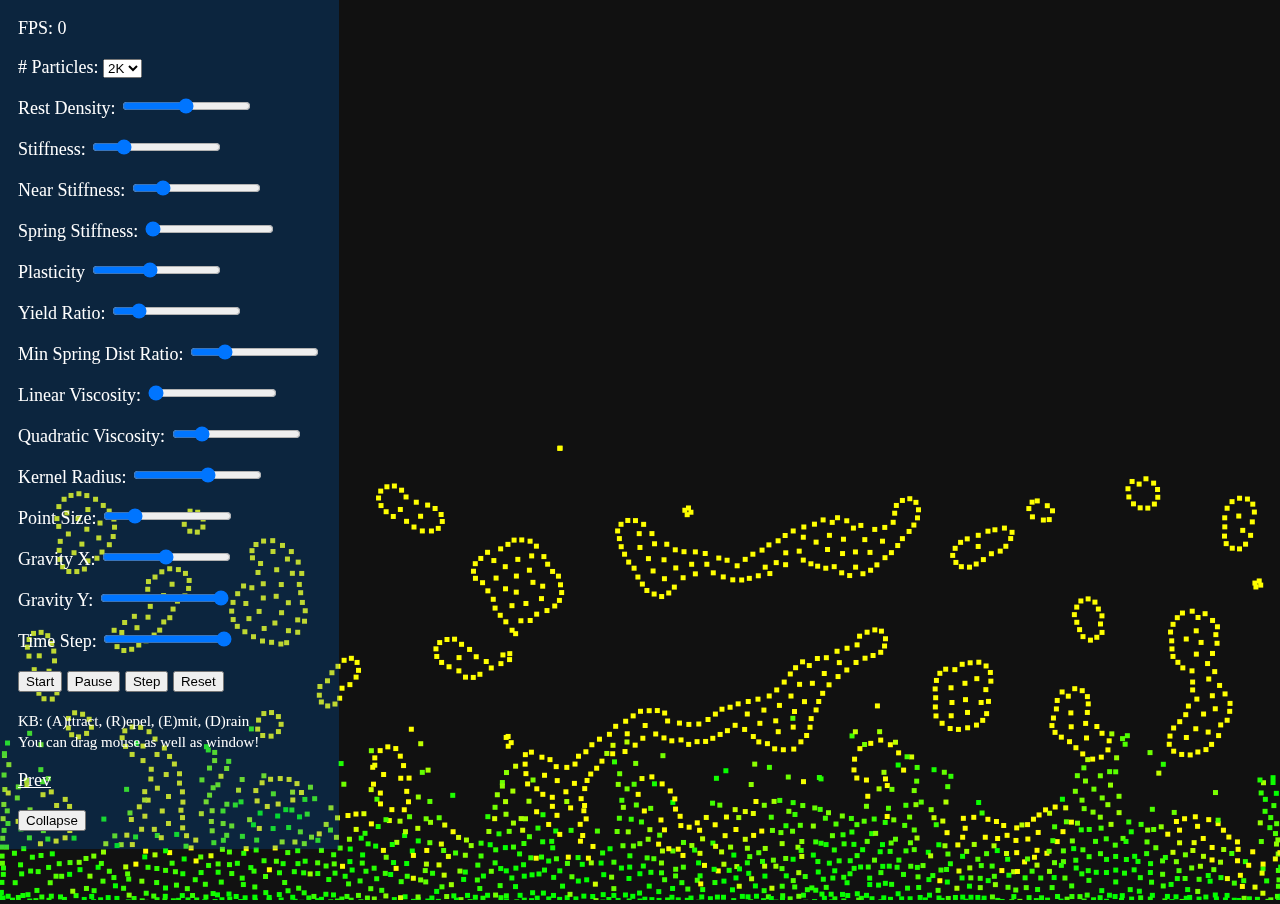
<file: index.html>
<!DOCTYPE html>
<html lang="en">

<head>
  <title>Particle-based Viscoelastic Fluid Simulation</title>

  <meta charset="utf-8">
  <meta name="viewport" content="width=device-width, initial-scale=1.0">
  <link rel="stylesheet" type="text/css" href="style.css">
</head>

<body>
  <canvas id="simCanvas"></canvas>

  <div id="overlay">
    <div id="controls">
      <p id="fps">FPS: 0</p>
      <p>
        <label for="numParticles"># Particles:</label>
        <select name="numParticles" id="numParticles">
          <option value="1000">1K</option>
          <option value="2000" selected="true">2K</option>
          <option value="3000">3K</option>
          <option value="4000">4K</option>
        </select>
      </p>
      <p>
        <label for="restDensity">Rest Density:</label>
        <input type="range" name="restDensity" id="restDensity" min="0.1" max="8.0" step="0.1" value="4.0">
      </p>
      <p>
        <label for="stiffness">Stiffness:</label>
        <input type="range" name="stiffness" id="stiffness" min="0.1" max="2.0" step="0.1" value="0.5">
      </p>

      <p>
        <label for="nearStiffness">Near Stiffness:</label>
        <input type="range" name="nearStiffness" id="nearStiffness" min="0.1" max="2.0" step="0.1" value="0.5">
      </p>

      <p>
        <label for="springStiffness">Spring Stiffness:</label>
        <input type="range" name="springStiffness" id="springStiffness" min="0" max=".5" step="0.01" value="0.0">
      </p>

      <p>
        <label for="plasticity">Plasticity</label>
        <input type="range" name="plasticity" id="plasticity" min="0.1" max="1.0" step="0.01" value="0.5">
      </p>

      <p>
        <label for="yieldRatio">Yield Ratio:</label>
        <input type="range" name="yieldRatio" id="yieldRatio" min="0.1" max="1.0" step="0.01" value="0.25">
      </p>

      <p>
        <label for="minDistRatio">Min Spring Dist Ratio:</label>
        <input type="range" name="minDistRatio" id="minDistRatio" min="0.025" max="1.0" step="0.01" value=".25">
      </p>

      <p>
        <label for="linViscosity">Linear Viscosity:</label>
        <input type="range" name="linViscosity" id="linViscosity" min="0.0" max="0.5" step="0.01" value="0.0">
      </p>

      <p>
        <label for="quadViscosity">Quadratic Viscosity:</label>
        <input type="range" name="quadViscosity" id="quadViscosity" min="0.0" max="0.5" step="0.01" value="0.1">

      <p>
        <label for="kernelRadius">Kernel Radius:</label>
        <input type="range" name="kernelRadius" id="kernelRadius" min="5.0" max="64.0" step="1.0" value="40.0">
      </p>

      <p>
        <label for="pointSize">Point Size:</label>
        <input type="range" name="pointSize" id="pointSize" min="1" max="20" step="1" value="5">
      </p>

      <p>
        <label for="gravX">Gravity X:</label>
        <input type="range" name="gravX" id="gravX" min="-0.5" max="0.5" step="0.01" value="0">
      </p>

      <p>
        <label for="gravY">Gravity Y:</label>
        <input type="range" name="gravY" id="gravY" min="-0.5" max="0.5" step="0.01" value="0.5">
      </p>

      <p>
        <label for="dt">Time Step:</label>
        <input type="range" name="dt" id="dt" min="0.1" max="1.0" step="0.1" value="1.0">
      </p>

      <p>
        <button id="startButton">Start</button>
        <button id="pauseButton">Pause</button>
        <button id="stepButton">Step</button>
        <button id="resetButton">Reset</button>
      </p>

      <p>
        <small>
          KB: (A)ttract, (R)epel, (E)mit, (D)rain
        </small>
        <br>
        <small>
          You can drag mouse as well as window!
        </small>
      </p>

      <p>
        <a href="sim_3.html">Prev</a>
      </p>
    </div>

    <p>
      <button id="collapseButton">Collapse</button>
    </p>
  </div>

  <script src="fpsMonitor.js"></script>
  <script src="sim_5.js"></script>
  <script src="run_0.js"></script>
</body>

</html>
</file>
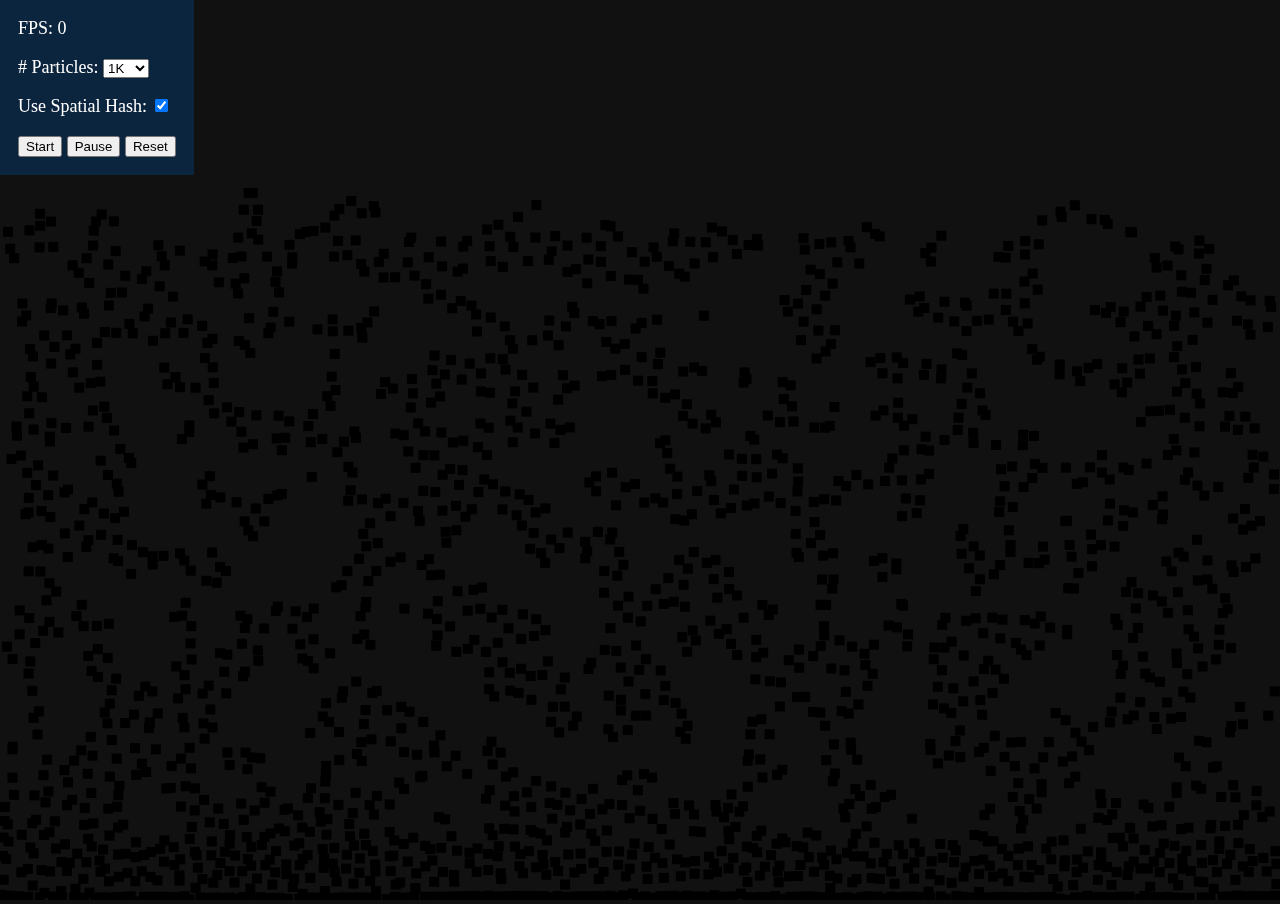
<file: scrap_0.html>
<!DOCTYPE html>
<html lang="en">

<head>
  <title>PVFS 2.1 - Optimize Neighbor Search</title>

  <meta charset="utf-8">
  <meta name="viewport" content="width=device-width, initial-scale=1.0">
  <link rel="stylesheet" type="text/css" href="style.css">
</head>

<body>
  <canvas id="simCanvas"></canvas>

  <div id="overlay">
    <p id="fps">FPS: 0</p>
    <p>
      <label for="numParticles"># Particles:</label>
      <select name="numParticles" id="numParticles">
        <option value="1000">1K</option>
        <option value="2000">2K</option>
        <option value="5000">5K</option>
        <option value="10000">10K</option>
      </select>
    </p>
    <p>
      <label for="useSpatialHash">Use Spatial Hash:</label>
      <input type="checkbox" name="useSpatialHash" id="useSpatialHash" checked="true">
    </p>
    <p>
      <button id="startButton">Start</button>
      <button id="pauseButton">Pause</button>
      <button id="resetButton">Reset</button>
    </p>
  </div>

  <script src="fpsMonitor.js"></script>
  <script src="scrap_0.js"></script>
  <script src="run_0.js"></script>
</body>

</html>
</file>
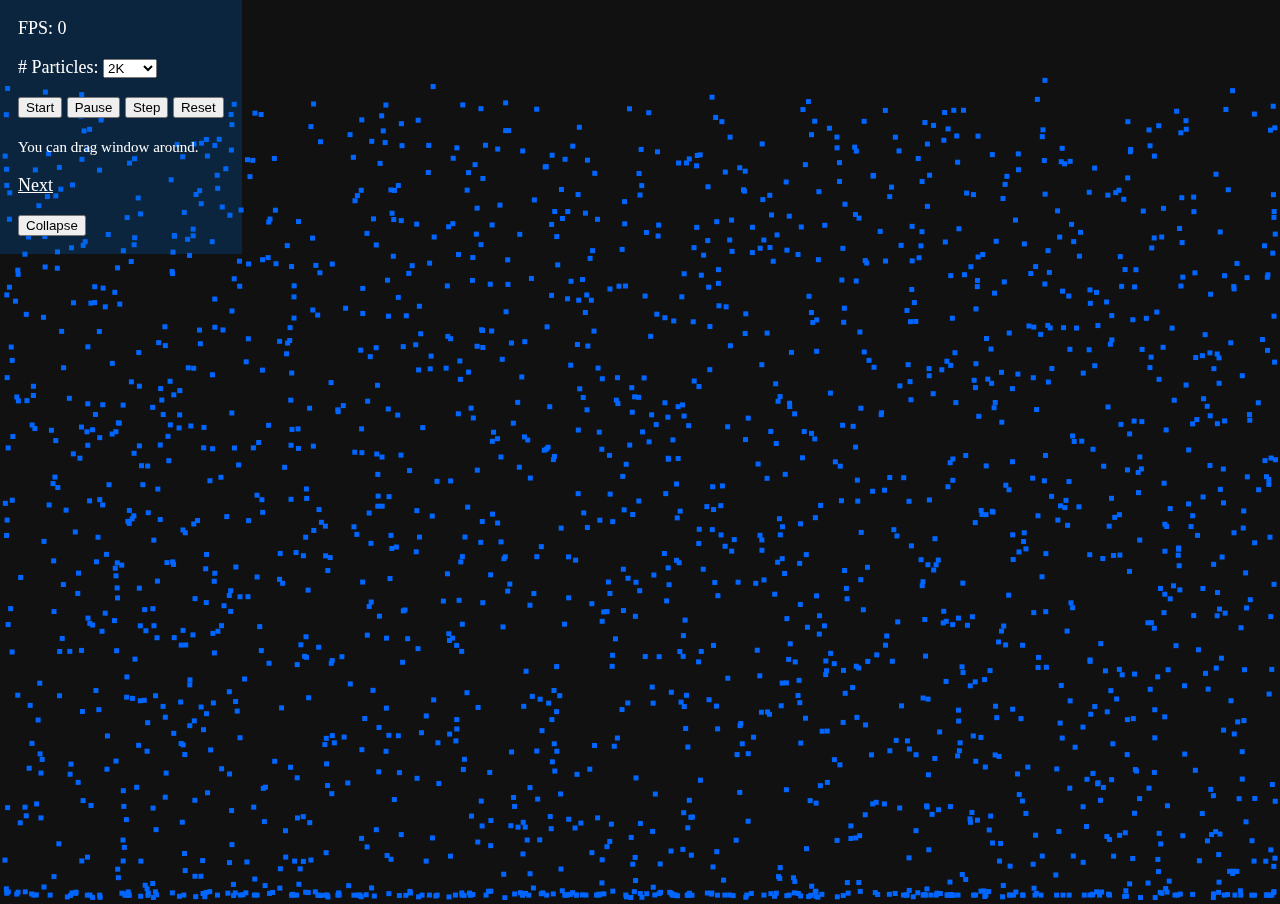
<file: sim_0.html>
<!DOCTYPE html>
<html lang="en">

<head>
  <title>PVFS 1 - Simulation Step</title>

  <meta charset="utf-8">
  <meta name="viewport" content="width=device-width, initial-scale=1.0">
  <link rel="stylesheet" type="text/css" href="style.css">
</head>

<body>
  <canvas id="simCanvas"></canvas>

  <div id="overlay">
    <div id="controls">
      <p id="fps">FPS: 0</p>
      <p>
        <label for="numParticles"># Particles:</label>
        <select name="numParticles" id="numParticles">
          <option value="2000" selected="true">2K</option>
          <option value="10000">10K</option>
          <option value="100000">100K</option>
          <option value="1000000">1M</option>
        </select>
      </p>
      <p>
        <button id="startButton">Start</button>
        <button id="pauseButton">Pause</button>
        <button id="stepButton">Step</button>
        <button id="resetButton">Reset</button>
      </p>
      <p>
        <small>
          You can drag window around.
        </small>
      </p>
      <p>
        <a href="sim_1.html">Next</a>
      </p>
    </div>
    <p>
      <button id="collapseButton">Collapse</button>
    </p>
  </div>

  <script src="fpsMonitor.js"></script>
  <script src="sim_0.js"></script>
  <script src="run_0.js"></script>
</body>

</html>
</file>
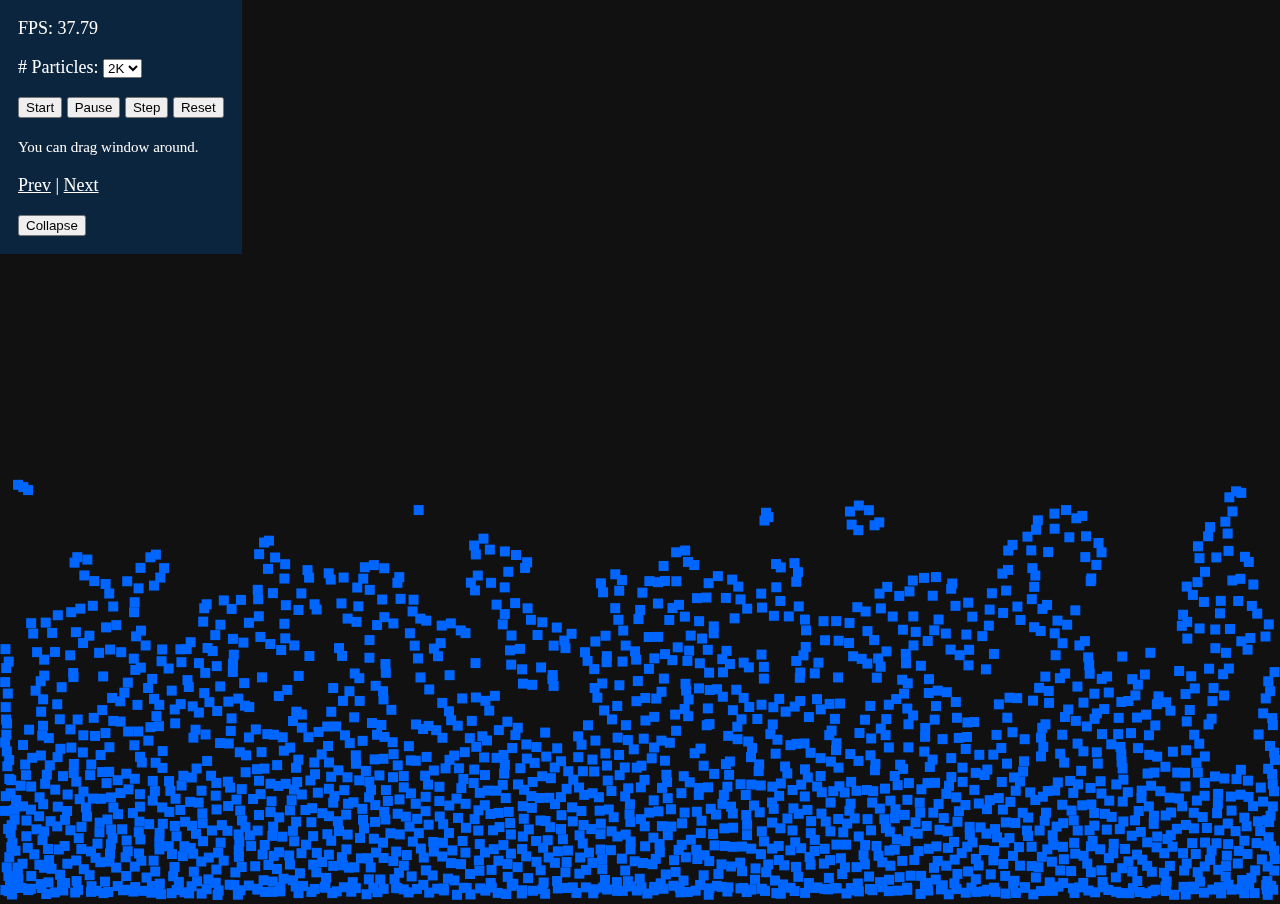
<file: sim_1.html>
<!DOCTYPE html>
<html lang="en">

<head>
  <title>PVFS 2 - Double Density Relaxation</title>

  <meta charset="utf-8">
  <meta name="viewport" content="width=device-width, initial-scale=1.0">
  <link rel="stylesheet" type="text/css" href="style.css">
</head>

<body>
  <canvas id="simCanvas"></canvas>

  <div id="overlay">
    <div id="controls">
      <p id="fps">FPS: 0</p>
      <p>
        <label for="numParticles"># Particles:</label>
        <select name="numParticles" id="numParticles">
          <option value="1000">1K</option>
          <option value="2000" selected="true">2K</option>
          <option value="3000">3K</option>
          <option value="4000">4K</option>
        </select>
      </p>
      <p>
        <button id="startButton">Start</button>
        <button id="pauseButton">Pause</button>
        <button id="stepButton">Step</button>
        <button id="resetButton">Reset</button>
      </p>

      <p>
        <small>
          You can drag window around.
        </small>
      </p>

      <p>
        <a href="sim_0.html">Prev</a>
        |
        <a href="sim_2.html">Next</a>
      </p>
    </div>

    <p>
      <button id="collapseButton">Collapse</button>
    </p>

  </div>

  <script src="fpsMonitor.js"></script>
  <script src="sim_1.js"></script>
  <script src="run_0.js"></script>
</body>

</html>
</file>
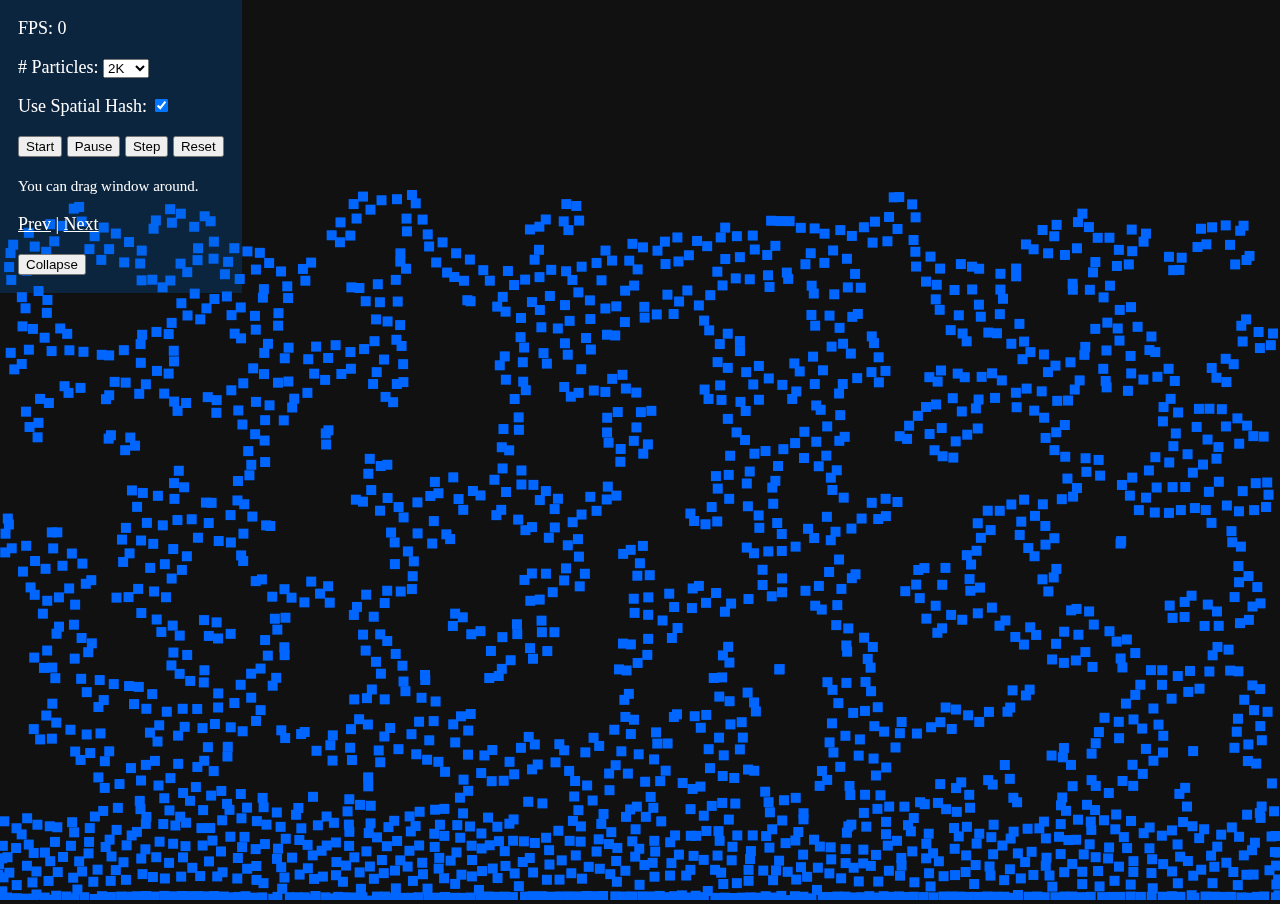
<file: sim_2.html>
<!DOCTYPE html>
<html lang="en">

<head>
  <title>PVFS 2.1 - Spatial Hash Neighbor Search</title>

  <meta charset="utf-8">
  <meta name="viewport" content="width=device-width, initial-scale=1.0">
  <link rel="stylesheet" type="text/css" href="style.css">
</head>

<body>
  <canvas id="simCanvas"></canvas>

  <div id="overlay">
    <div id="controls">
      <p id="fps">FPS: 0</p>
      <p>
        <label for="numParticles"># Particles:</label>
        <select name="numParticles" id="numParticles">
          <option value="1000">1K</option>
          <option value="2000" selected="true">2K</option>
          <option value="5000">5K</option>
          <option value="10000">10K</option>
        </select>
      </p>
      <p>
        <label for="useSpatialHash">Use Spatial Hash:</label>
        <input type="checkbox" name="useSpatialHash" id="useSpatialHash" checked="true">
      </p>
      <p>
        <button id="startButton">Start</button>
        <button id="pauseButton">Pause</button>
        <button id="stepButton">Step</button>
        <button id="resetButton">Reset</button>
      </p>

      <p>
        <small>
          You can drag window around.
        </small>
      </p>

      <p>
        <a href="sim_1.html">Prev</a>
        |
        <a href="sim_3.html">Next</a>
      </p>
    </div>

    <p>
      <button id="collapseButton">Collapse</button>
    </p>
  </div>

  <script src="fpsMonitor.js"></script>
  <script src="sim_2.js"></script>
  <script src="run_0.js"></script>
</body>

</html>
</file>
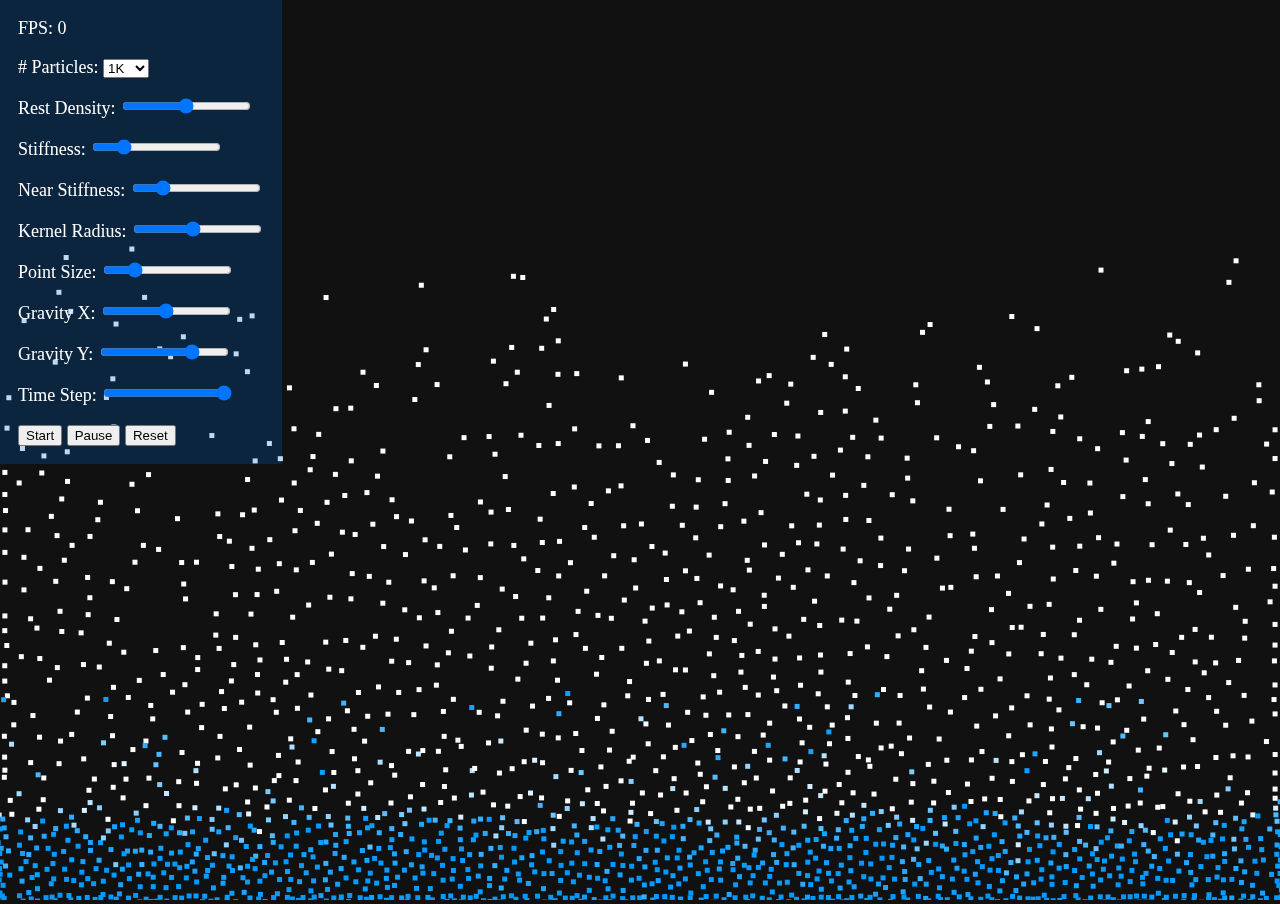
<file: sim_3.html>
<!DOCTYPE html>
<html lang="en">

<head>
  <title>PVFS 2.2 - Iterate by Bucket Instead of Particle</title>

  <meta charset="utf-8">
  <meta name="viewport" content="width=device-width, initial-scale=1.0">
  <link rel="stylesheet" type="text/css" href="style.css">
</head>

<body>
  <canvas id="simCanvas"></canvas>

  <div id="overlay">
    <p id="fps">FPS: 0</p>
    <p>
      <label for="numParticles"># Particles:</label>
      <select name="numParticles" id="numParticles">
        <option value="1000">1K</option>
        <option value="2000">2K</option>
        <option value="5000">5K</option>
        <option value="10000">10K</option>
      </select>
    </p>
    <p>
      <label for="restDensity">Rest Density:</label>
      <input type="range" name="restDensity" id="restDensity" min="0.1" max="8.0" step="0.1" value="4.0">
    </p>
    <p>
      <label for="stiffness">Stiffness:</label>
      <input type="range" name="stiffness" id="stiffness" min="0.1" max="2.0" step="0.1" value="0.5">
    </p>

    <p>
      <label for="nearStiffness">Near Stiffness:</label>
      <input type="range" name="nearStiffness" id="nearStiffness" min="0.1" max="2.0" step="0.1" value="0.5">
    </p>

    <p>
      <label for="kernelRadius">Kernel Radius:</label>
      <input type="range" name="kernelRadius" id="kernelRadius" min="5.0" max="64.0" step="1.0" value="32.0">
    </p>

    <p>
      <label for="pointSize">Point Size:</label>
      <input type="range" name="pointSize" id="pointSize" min="1" max="20" step="1" value="5">
    </p>

    <p>
      <label for="gravX">Gravity X:</label>
      <input type="range" name="gravX" id="gravX" min="-0.5" max="0.5" step="0.01" value="0">
    </p>

    <p>
      <label for="gravY">Gravity Y:</label>
      <input type="range" name="gravY" id="gravY" min="-0.5" max="0.5" step="0.01" value="0.25">
    </p>

    <p>
      <label for="dt">Time Step:</label>
      <input type="range" name="dt" id="dt" min="0.1" max="1.0" step="0.1" value="1.0">
    </p>

    <p>
      <button id="startButton">Start</button>
      <button id="pauseButton">Pause</button>
      <button id="resetButton">Reset</button>
    </p>
  </div>

  <script src="fpsMonitor.js"></script>
  <script src="sim_3.js"></script>
  <script src="run_0.js"></script>
</body>

</html>
</file>
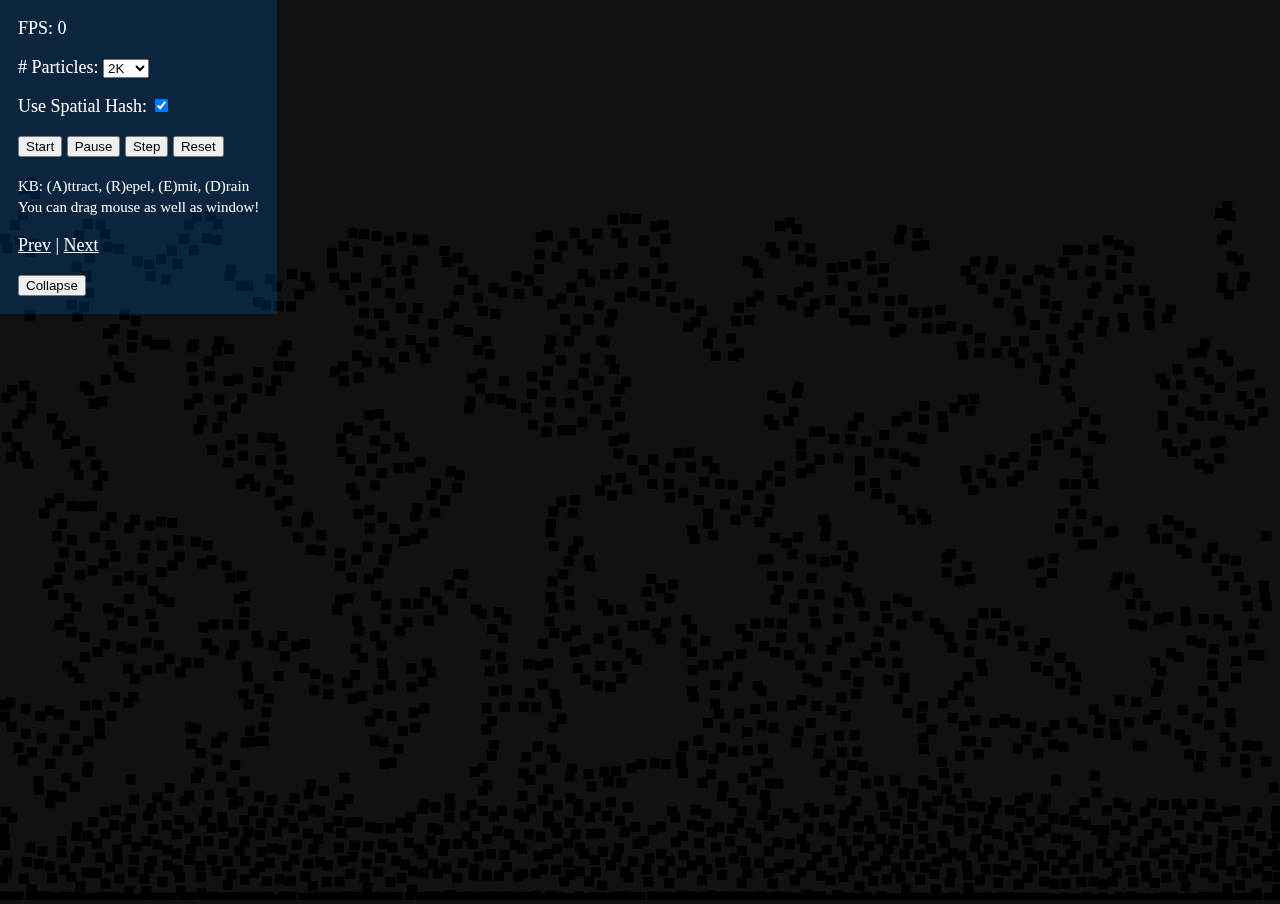
<file: sim_4.html>
<!DOCTYPE html>
<html lang="en">

<head>
  <title>PVFS 2.3 - Local Bucket "Cache"</title>

  <meta charset="utf-8">
  <meta name="viewport" content="width=device-width, initial-scale=1.0">
  <link rel="stylesheet" type="text/css" href="style.css">
</head>

<body>
  <canvas id="simCanvas"></canvas>

  <div id="overlay">
    <div id="controls">
      <p id="fps">FPS: 0</p>
      <p>
        <label for="numParticles"># Particles:</label>
        <select name="numParticles" id="numParticles">
          <option value="1000">1K</option>
          <option value="2000" selected="true">2K</option>
          <option value="5000">5K</option>
          <option value="10000">10K</option>
        </select>
      </p>
      <p>
        <label for="useSpatialHash">Use Spatial Hash:</label>
        <input type="checkbox" name="useSpatialHash" id="useSpatialHash" checked="true">
      </p>
      <p>
        <button id="startButton">Start</button>
        <button id="pauseButton">Pause</button>
        <button id="stepButton">Step</button>
        <button id="resetButton">Reset</button>
      </p>

      <p>
        <small>
          KB: (A)ttract, (R)epel, (E)mit, (D)rain
        </small>
        <br>
        <small>
          You can drag mouse as well as window!
        </small>
      </p>

      <p>
        <a href="sim_2.html">Prev</a>
        |
        <a href="sim_5.html">Next</a>
      </p>
    </div>

    <p>
      <button id="collapseButton">Collapse</button>
    </p>
  </div>

  <script src="fpsMonitor.js"></script>
  <script src="sim_4.js"></script>
  <script src="run_0.js"></script>
</body>

</html>
</file>
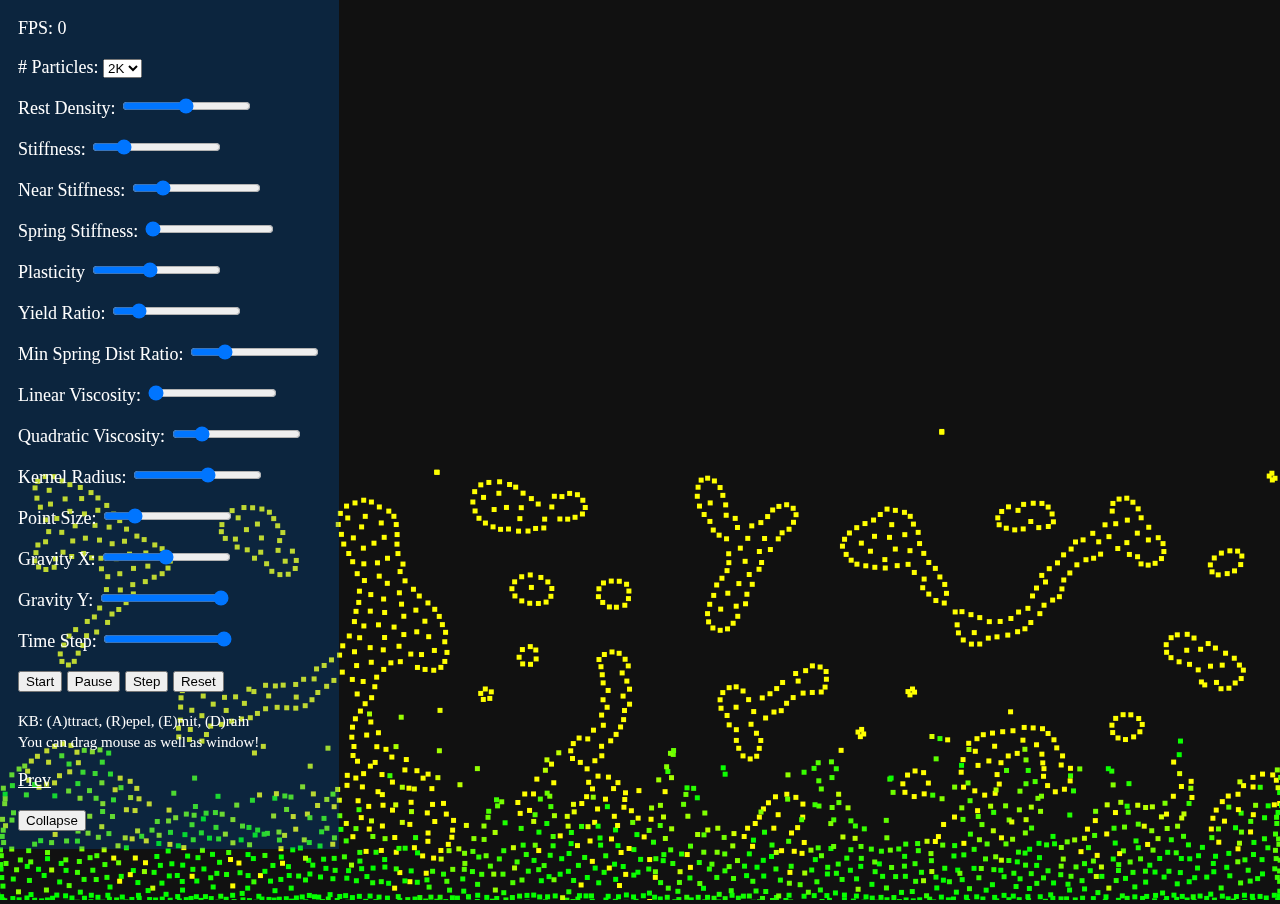
<file: sim_5.html>
<!DOCTYPE html>
<html lang="en">

<head>
  <title>PVFS - Viscoelastic</title>

  <meta charset="utf-8">
  <meta name="viewport" content="width=device-width, initial-scale=1.0">
  <link rel="stylesheet" type="text/css" href="style.css">
</head>

<body>
  <canvas id="simCanvas"></canvas>

  <div id="overlay">
    <div id="controls">
      <p id="fps">FPS: 0</p>
      <p>
        <label for="numParticles"># Particles:</label>
        <select name="numParticles" id="numParticles">
          <option value="1000">1K</option>
          <option value="2000" selected="true">2K</option>
          <option value="3000">3K</option>
          <option value="4000">4K</option>
        </select>
      </p>
      <p>
        <label for="restDensity">Rest Density:</label>
        <input type="range" name="restDensity" id="restDensity" min="0.1" max="8.0" step="0.1" value="4.0">
      </p>
      <p>
        <label for="stiffness">Stiffness:</label>
        <input type="range" name="stiffness" id="stiffness" min="0.1" max="2.0" step="0.1" value="0.5">
      </p>

      <p>
        <label for="nearStiffness">Near Stiffness:</label>
        <input type="range" name="nearStiffness" id="nearStiffness" min="0.1" max="2.0" step="0.1" value="0.5">
      </p>

      <p>
        <label for="springStiffness">Spring Stiffness:</label>
        <input type="range" name="springStiffness" id="springStiffness" min="0" max=".5" step="0.01" value="0.0">
      </p>

      <p>
        <label for="plasticity">Plasticity</label>
        <input type="range" name="plasticity" id="plasticity" min="0.1" max="1.0" step="0.01" value="0.5">
      </p>

      <p>
        <label for="yieldRatio">Yield Ratio:</label>
        <input type="range" name="yieldRatio" id="yieldRatio" min="0.1" max="1.0" step="0.01" value="0.25">
      </p>

      <p>
        <label for="minDistRatio">Min Spring Dist Ratio:</label>
        <input type="range" name="minDistRatio" id="minDistRatio" min="0.025" max="1.0" step="0.01" value=".25">
      </p>

      <p>
        <label for="linViscosity">Linear Viscosity:</label>
        <input type="range" name="linViscosity" id="linViscosity" min="0.0" max="0.5" step="0.01" value="0.0">
      </p>

      <p>
        <label for="quadViscosity">Quadratic Viscosity:</label>
        <input type="range" name="quadViscosity" id="quadViscosity" min="0.0" max="0.5" step="0.01" value="0.1">

      <p>
        <label for="kernelRadius">Kernel Radius:</label>
        <input type="range" name="kernelRadius" id="kernelRadius" min="5.0" max="64.0" step="1.0" value="40.0">
      </p>

      <p>
        <label for="pointSize">Point Size:</label>
        <input type="range" name="pointSize" id="pointSize" min="1" max="20" step="1" value="5">
      </p>

      <p>
        <label for="gravX">Gravity X:</label>
        <input type="range" name="gravX" id="gravX" min="-0.5" max="0.5" step="0.01" value="0">
      </p>

      <p>
        <label for="gravY">Gravity Y:</label>
        <input type="range" name="gravY" id="gravY" min="-0.5" max="0.5" step="0.01" value="0.5">
      </p>

      <p>
        <label for="dt">Time Step:</label>
        <input type="range" name="dt" id="dt" min="0.1" max="1.0" step="0.1" value="1.0">
      </p>

      <p>
        <button id="startButton">Start</button>
        <button id="pauseButton">Pause</button>
        <button id="stepButton">Step</button>
        <button id="resetButton">Reset</button>
      </p>

      <p>
        <small>
          KB: (A)ttract, (R)epel, (E)mit, (D)rain
        </small>
        <br>
        <small>
          You can drag mouse as well as window!
        </small>
      </p>
      <p>
        <a href="sim_3.html">Prev</a>
      </p>
    </div>

    <p>
      <button id="collapseButton">Collapse</button>
    </p>
  </div>

  <script src="fpsMonitor.js"></script>
  <script src="sim_5.js"></script>
  <script src="run_0.js"></script>
</body>

</html>
</file>
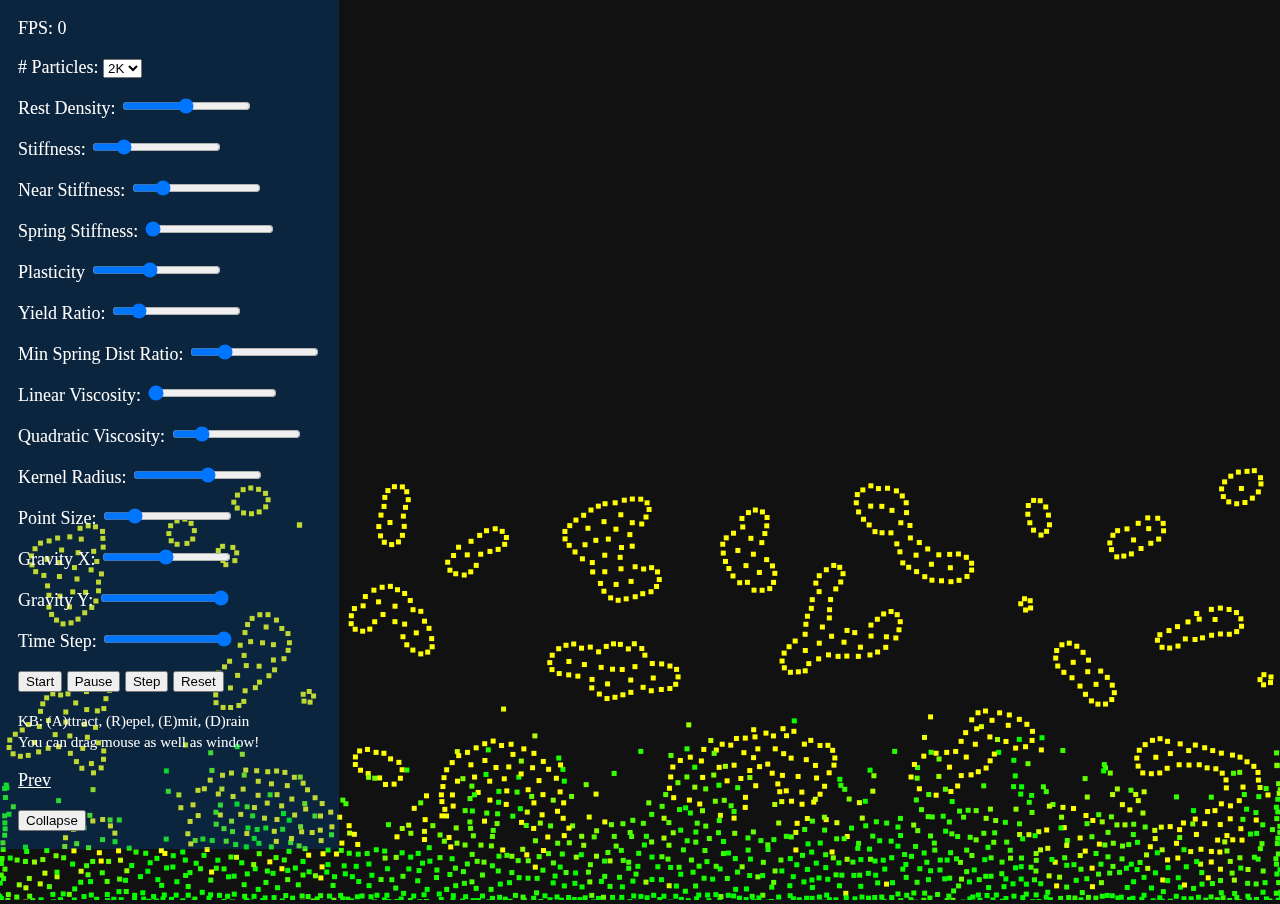
<file: sim_6.html>
<!DOCTYPE html>
<html lang="en">

<head>
  <title>PVFS - Improve Spring Presence Check</title>

  <meta charset="utf-8">
  <meta name="viewport" content="width=device-width, initial-scale=1.0">
  <link rel="stylesheet" type="text/css" href="style.css">
</head>

<body>
  <canvas id="simCanvas"></canvas>

  <div id="overlay">
    <div id="controls">
      <p id="fps">FPS: 0</p>
      <p>
        <label for="numParticles"># Particles:</label>
        <select name="numParticles" id="numParticles">
          <option value="1000">1K</option>
          <option value="2000" selected="true">2K</option>
          <option value="3000">3K</option>
          <option value="4000">4K</option>
        </select>
      </p>
      <p>
        <label for="restDensity">Rest Density:</label>
        <input type="range" name="restDensity" id="restDensity" min="0.1" max="8.0" step="0.1" value="4.0">
      </p>
      <p>
        <label for="stiffness">Stiffness:</label>
        <input type="range" name="stiffness" id="stiffness" min="0.1" max="2.0" step="0.1" value="0.5">
      </p>

      <p>
        <label for="nearStiffness">Near Stiffness:</label>
        <input type="range" name="nearStiffness" id="nearStiffness" min="0.1" max="2.0" step="0.1" value="0.5">
      </p>

      <p>
        <label for="springStiffness">Spring Stiffness:</label>
        <input type="range" name="springStiffness" id="springStiffness" min="0" max=".5" step="0.01" value="0.0">
      </p>

      <p>
        <label for="plasticity">Plasticity</label>
        <input type="range" name="plasticity" id="plasticity" min="0.1" max="1.0" step="0.01" value="0.5">
      </p>

      <p>
        <label for="yieldRatio">Yield Ratio:</label>
        <input type="range" name="yieldRatio" id="yieldRatio" min="0.1" max="1.0" step="0.01" value="0.25">
      </p>

      <p>
        <label for="minDistRatio">Min Spring Dist Ratio:</label>
        <input type="range" name="minDistRatio" id="minDistRatio" min="0.025" max="1.0" step="0.01" value=".25">
      </p>

      <p>
        <label for="linViscosity">Linear Viscosity:</label>
        <input type="range" name="linViscosity" id="linViscosity" min="0.0" max="0.5" step="0.01" value="0.0">
      </p>

      <p>
        <label for="quadViscosity">Quadratic Viscosity:</label>
        <input type="range" name="quadViscosity" id="quadViscosity" min="0.0" max="0.5" step="0.01" value="0.1">

      <p>
        <label for="kernelRadius">Kernel Radius:</label>
        <input type="range" name="kernelRadius" id="kernelRadius" min="5.0" max="64.0" step="1.0" value="40.0">
      </p>

      <p>
        <label for="pointSize">Point Size:</label>
        <input type="range" name="pointSize" id="pointSize" min="1" max="20" step="1" value="5">
      </p>

      <p>
        <label for="gravX">Gravity X:</label>
        <input type="range" name="gravX" id="gravX" min="-0.5" max="0.5" step="0.01" value="0">
      </p>

      <p>
        <label for="gravY">Gravity Y:</label>
        <input type="range" name="gravY" id="gravY" min="-0.5" max="0.5" step="0.01" value="0.5">
      </p>

      <p>
        <label for="dt">Time Step:</label>
        <input type="range" name="dt" id="dt" min="0.1" max="1.0" step="0.1" value="1.0">
      </p>

      <p>
        <button id="startButton">Start</button>
        <button id="pauseButton">Pause</button>
        <button id="stepButton">Step</button>
        <button id="resetButton">Reset</button>
      </p>

      <p>
        <small>
          KB: (A)ttract, (R)epel, (E)mit, (D)rain
        </small>
        <br>
        <small>
          You can drag mouse as well as window!
        </small>
      </p>
      <p>
        <a href="sim_3.html">Prev</a>
      </p>
    </div>

    <p>
      <button id="collapseButton">Collapse</button>
    </p>
  </div>

  <script src="fpsMonitor.js"></script>
  <script src="sim_6_optimization_fail.js"></script>
  <script src="run_0.js"></script>
</body>

</html>
</file>
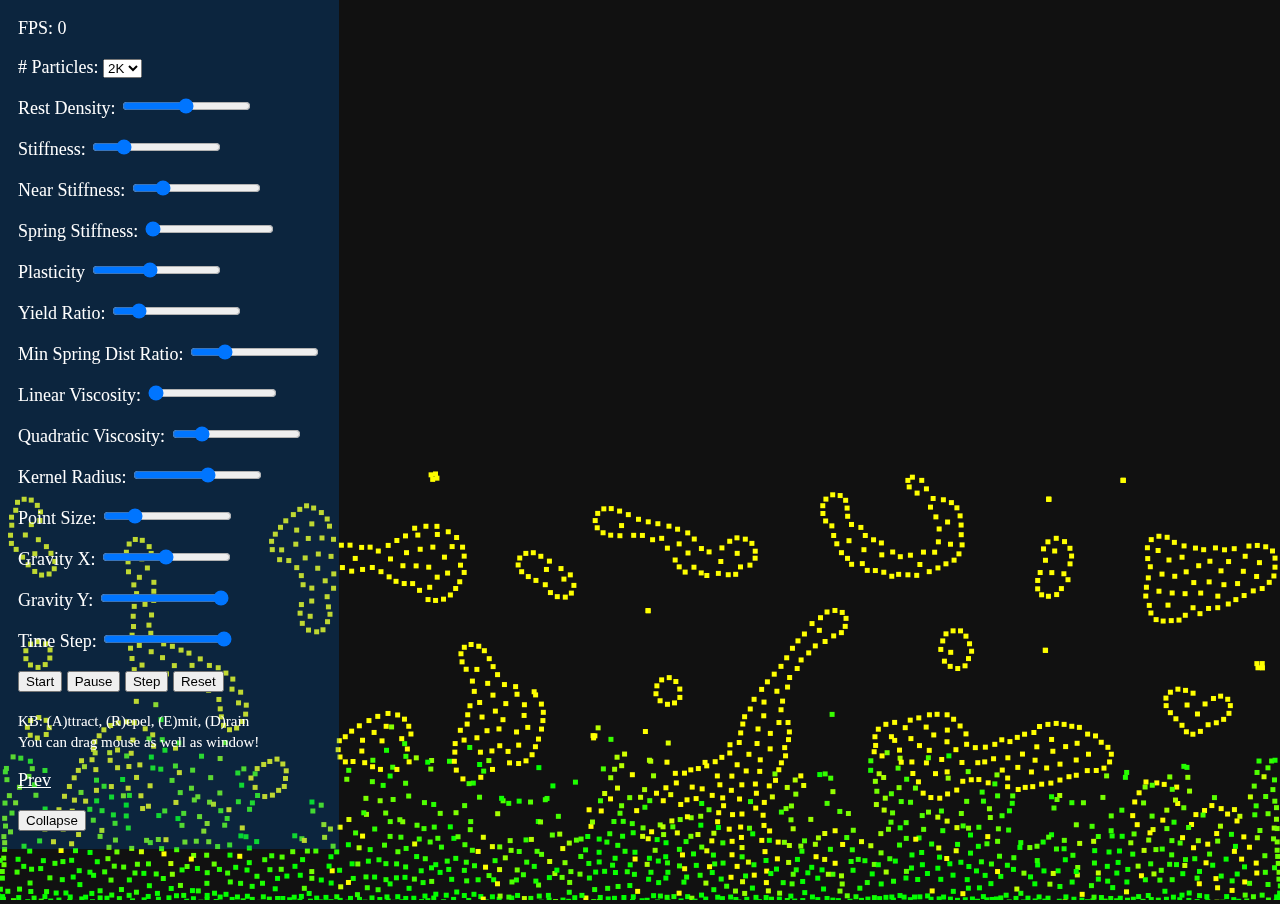
<file: sim_7.html>
<!DOCTYPE html>
<html lang="en">

<head>
  <title>PVFS - Spring Optimize Attempt #2</title>

  <meta charset="utf-8">
  <meta name="viewport" content="width=device-width, initial-scale=1.0">
  <link rel="stylesheet" type="text/css" href="style.css">
</head>

<body>
  <canvas id="simCanvas"></canvas>

  <div id="overlay">
    <div id="controls">
      <p id="fps">FPS: 0</p>
      <p>
        <label for="numParticles"># Particles:</label>
        <select name="numParticles" id="numParticles">
          <option value="1000">1K</option>
          <option value="2000" selected="true">2K</option>
          <option value="3000">3K</option>
          <option value="4000">4K</option>
        </select>
      </p>
      <p>
        <label for="restDensity">Rest Density:</label>
        <input type="range" name="restDensity" id="restDensity" min="0.1" max="8.0" step="0.1" value="4.0">
      </p>
      <p>
        <label for="stiffness">Stiffness:</label>
        <input type="range" name="stiffness" id="stiffness" min="0.1" max="2.0" step="0.1" value="0.5">
      </p>

      <p>
        <label for="nearStiffness">Near Stiffness:</label>
        <input type="range" name="nearStiffness" id="nearStiffness" min="0.1" max="2.0" step="0.1" value="0.5">
      </p>

      <p>
        <label for="springStiffness">Spring Stiffness:</label>
        <input type="range" name="springStiffness" id="springStiffness" min="0" max=".5" step="0.01" value="0.0">
      </p>

      <p>
        <label for="plasticity">Plasticity</label>
        <input type="range" name="plasticity" id="plasticity" min="0.1" max="1.0" step="0.01" value="0.5">
      </p>

      <p>
        <label for="yieldRatio">Yield Ratio:</label>
        <input type="range" name="yieldRatio" id="yieldRatio" min="0.1" max="1.0" step="0.01" value="0.25">
      </p>

      <p>
        <label for="minDistRatio">Min Spring Dist Ratio:</label>
        <input type="range" name="minDistRatio" id="minDistRatio" min="0.025" max="1.0" step="0.01" value=".25">
      </p>

      <p>
        <label for="linViscosity">Linear Viscosity:</label>
        <input type="range" name="linViscosity" id="linViscosity" min="0.0" max="0.5" step="0.01" value="0.0">
      </p>

      <p>
        <label for="quadViscosity">Quadratic Viscosity:</label>
        <input type="range" name="quadViscosity" id="quadViscosity" min="0.0" max="0.5" step="0.01" value="0.1">

      <p>
        <label for="kernelRadius">Kernel Radius:</label>
        <input type="range" name="kernelRadius" id="kernelRadius" min="5.0" max="64.0" step="1.0" value="40.0">
      </p>

      <p>
        <label for="pointSize">Point Size:</label>
        <input type="range" name="pointSize" id="pointSize" min="1" max="20" step="1" value="5">
      </p>

      <p>
        <label for="gravX">Gravity X:</label>
        <input type="range" name="gravX" id="gravX" min="-0.5" max="0.5" step="0.01" value="0">
      </p>

      <p>
        <label for="gravY">Gravity Y:</label>
        <input type="range" name="gravY" id="gravY" min="-0.5" max="0.5" step="0.01" value="0.5">
      </p>

      <p>
        <label for="dt">Time Step:</label>
        <input type="range" name="dt" id="dt" min="0.1" max="1.0" step="0.1" value="1.0">
      </p>

      <p>
        <button id="startButton">Start</button>
        <button id="pauseButton">Pause</button>
        <button id="stepButton">Step</button>
        <button id="resetButton">Reset</button>
      </p>

      <p>
        <small>
          KB: (A)ttract, (R)epel, (E)mit, (D)rain
        </small>
        <br>
        <small>
          You can drag mouse as well as window!
        </small>
      </p>
      <p>
        <a href="sim_3.html">Prev</a>
      </p>
    </div>

    <p>
      <button id="collapseButton">Collapse</button>
    </p>
  </div>

  <script src="fpsMonitor.js"></script>
  <script src="sim_7.js"></script>
  <script src="run_0.js"></script>
</body>

</html>
</file>
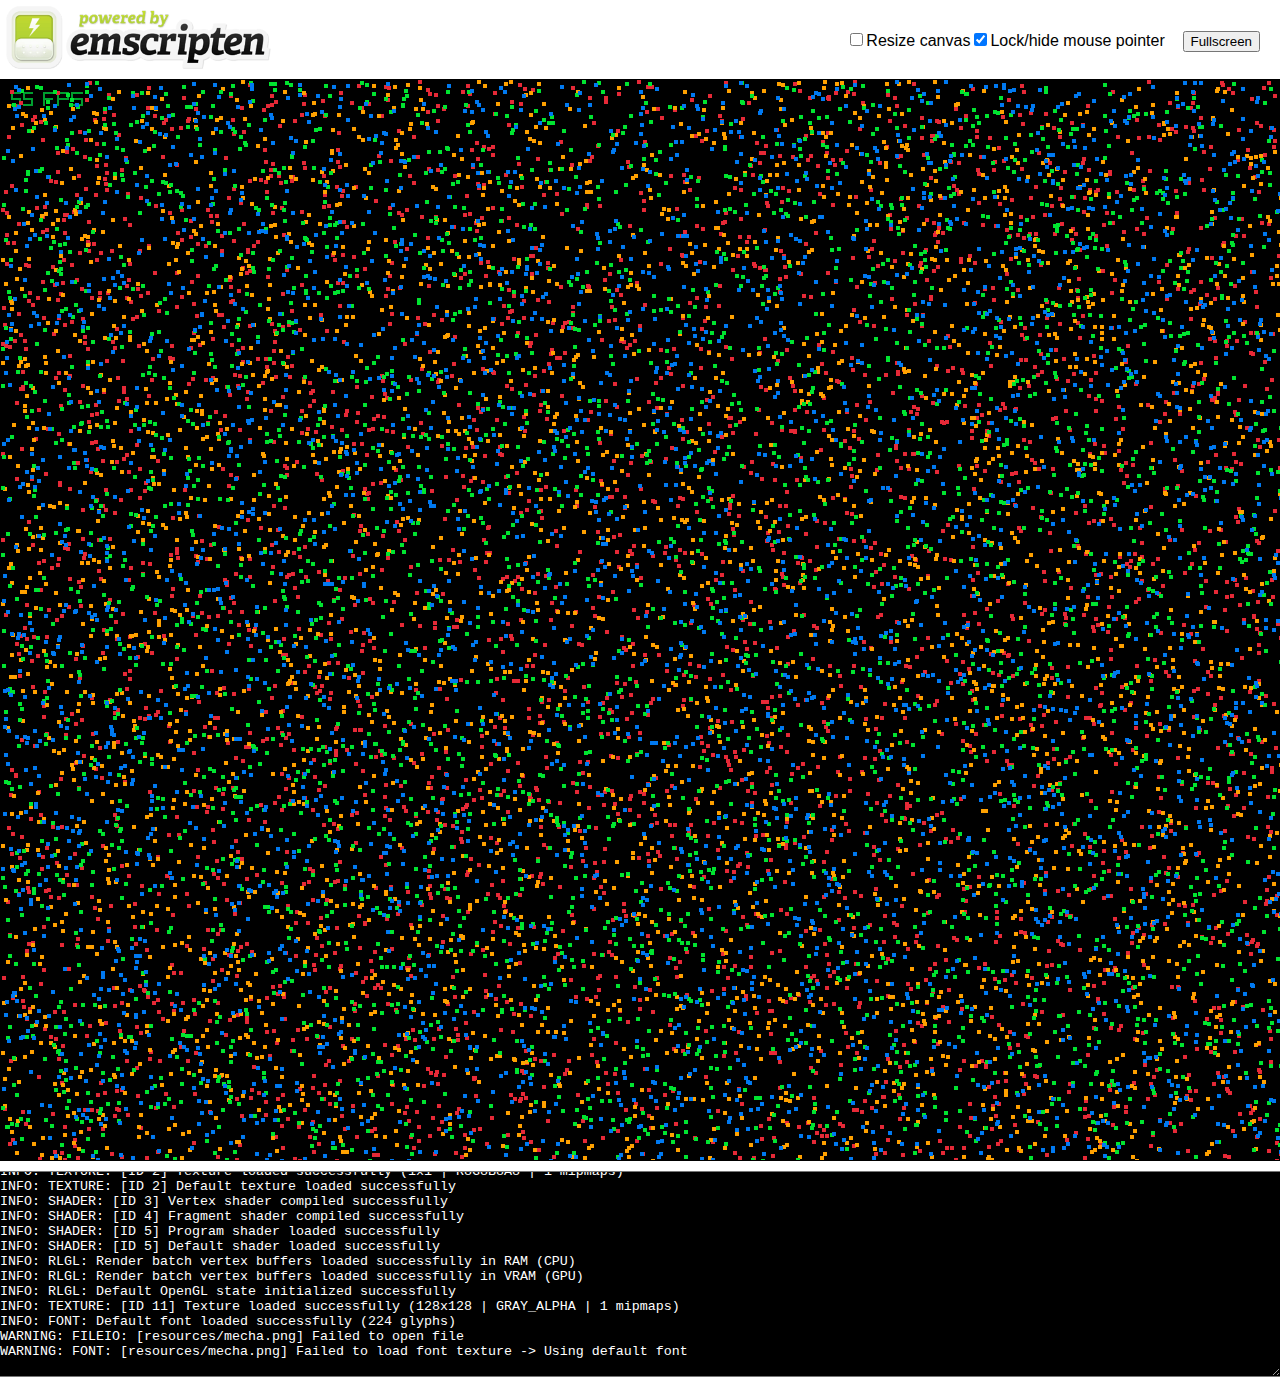
<file: wasm/raylib-game-template.html>
<!doctypehtml><html lang=en-us><head><meta charset=utf-8><meta content="text/html; charset=utf-8"http-equiv=Content-Type><title>Emscripten-Generated Code</title><style>body{font-family:arial;margin:0;padding:none}.emscripten{padding-right:0;margin-left:auto;margin-right:auto;display:block}div.emscripten{text-align:center}div.emscripten_border{border:1px solid #000}canvas.emscripten{border:0 none;background-color:#000}#emscripten_logo{display:inline-block;margin:0;padding:6px;width:265px}.spinner{height:30px;width:30px;margin:0;margin-top:20px;margin-left:20px;display:inline-block;vertical-align:top;-webkit-animation:rotation .8s linear infinite;-moz-animation:rotation .8s linear infinite;-o-animation:rotation .8s linear infinite;animation:rotation .8s linear infinite;border-left:5px solid #ebebeb;border-right:5px solid #ebebeb;border-bottom:5px solid #ebebeb;border-top:5px solid #787878;border-radius:100%;background-color:#bdd72e}@-webkit-keyframes rotation{from{-webkit-transform:rotate(0)}to{-webkit-transform:rotate(360deg)}}@-moz-keyframes rotation{from{-moz-transform:rotate(0)}to{-moz-transform:rotate(360deg)}}@-o-keyframes rotation{from{-o-transform:rotate(0)}to{-o-transform:rotate(360deg)}}@keyframes rotation{from{transform:rotate(0)}to{transform:rotate(360deg)}}#status{display:inline-block;vertical-align:top;margin-top:30px;margin-left:20px;font-weight:700;color:#787878}#progress{height:20px;width:300px}#controls{display:inline-block;float:right;vertical-align:top;margin-top:30px;margin-right:20px}#output{width:100%;height:200px;margin:0 auto;margin-top:10px;border-left:0;border-right:0px;padding-left:0;padding-right:0;display:block;background-color:#000;color:#fff;font-family:'Lucida Console',Monaco,monospace;outline:0}</style></head><body><a href=http://emscripten.org><img id=emscripten_logo src=[data-uri]></a><div class=spinner id=spinner></div><div class=emscripten id=status>Downloading...</div><span id=controls><span><input type=checkbox id=resize>Resize canvas</span><span><input type=checkbox id=pointerLock checked>Lock/hide mouse pointer    </span><span><input type=button onclick='Module.requestFullscreen(document.getElementById("pointerLock").checked,document.getElementById("resize").checked)'value=Fullscreen></span></span><div class=emscripten><progress hidden id=progress max=100 value=0></progress></div><div class=emscripten_border><canvas class=emscripten id=canvas oncontextmenu=event.preventDefault() tabindex=-1></canvas></div><textarea id=output rows=8></textarea><script>var statusElement=document.getElementById("status"),progressElement=document.getElementById("progress"),spinnerElement=document.getElementById("spinner"),Module={print:function(){var e=document.getElementById("output");return e&&(e.value=""),(...t)=>{var n=t.join(" ");console.log(n),e&&(e.value+=n+"\n",e.scrollTop=e.scrollHeight)}}(),canvas:(()=>{var e=document.getElementById("canvas");return e.addEventListener("webglcontextlost",(e=>{alert("WebGL context lost. You will need to reload the page."),e.preventDefault()}),!1),e})(),setStatus:e=>{if(Module.setStatus.last||(Module.setStatus.last={time:Date.now(),text:""}),e!==Module.setStatus.last.text){var t=e.match(/([^(]+)\((\d+(\.\d+)?)\/(\d+)\)/),n=Date.now();t&&n-Module.setStatus.last.time<30||(Module.setStatus.last.time=n,Module.setStatus.last.text=e,t?(e=t[1],progressElement.value=100*parseInt(t[2]),progressElement.max=100*parseInt(t[4]),progressElement.hidden=!1,spinnerElement.hidden=!1):(progressElement.value=null,progressElement.max=null,progressElement.hidden=!0,e||(spinnerElement.style.display="none")),statusElement.innerHTML=e)}},totalDependencies:0,monitorRunDependencies:e=>{this.totalDependencies=Math.max(this.totalDependencies,e),Module.setStatus(e?"Preparing... ("+(this.totalDependencies-e)+"/"+this.totalDependencies+")":"All downloads complete.")}};Module.setStatus("Downloading..."),window.onerror=e=>{Module.setStatus("Exception thrown, see JavaScript console"),spinnerElement.style.display="none",Module.setStatus=e=>{e&&console.error("[post-exception status] "+e)}}</script><script async src=raylib-game-template.js></script></body></html>
</file>
<file: style.css>
body {
  margin: 0;
  padding: 0;
  overflow: hidden;
  background-color: #111;
}

canvas {
  width: 100%;
  height: 100%;
}

#overlay {
  position: fixed;
  top: 0;
  left: 0;
  background-color: rgba(0, 100, 200, 0.25);
  color: white;
  padding: 0 1em;
  font-size: large;
}

a {
  color: white;
}
</file>
